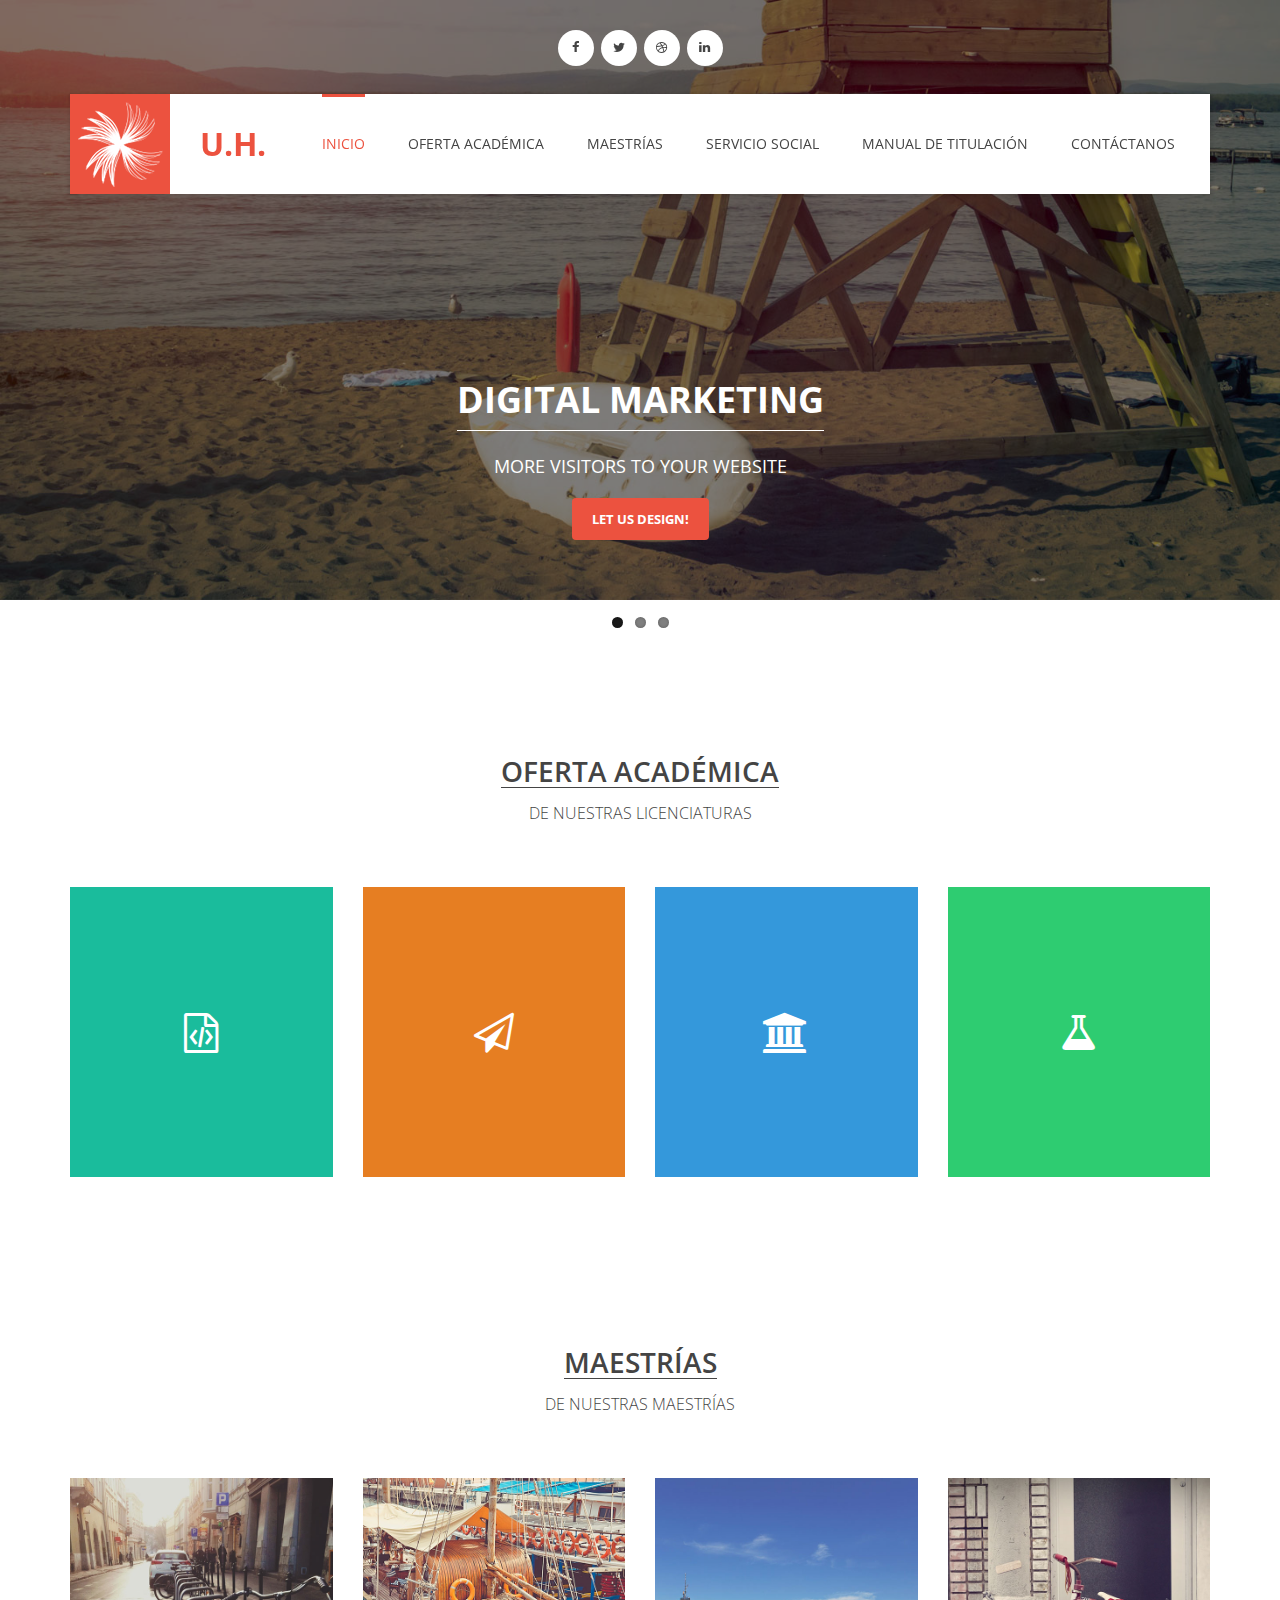
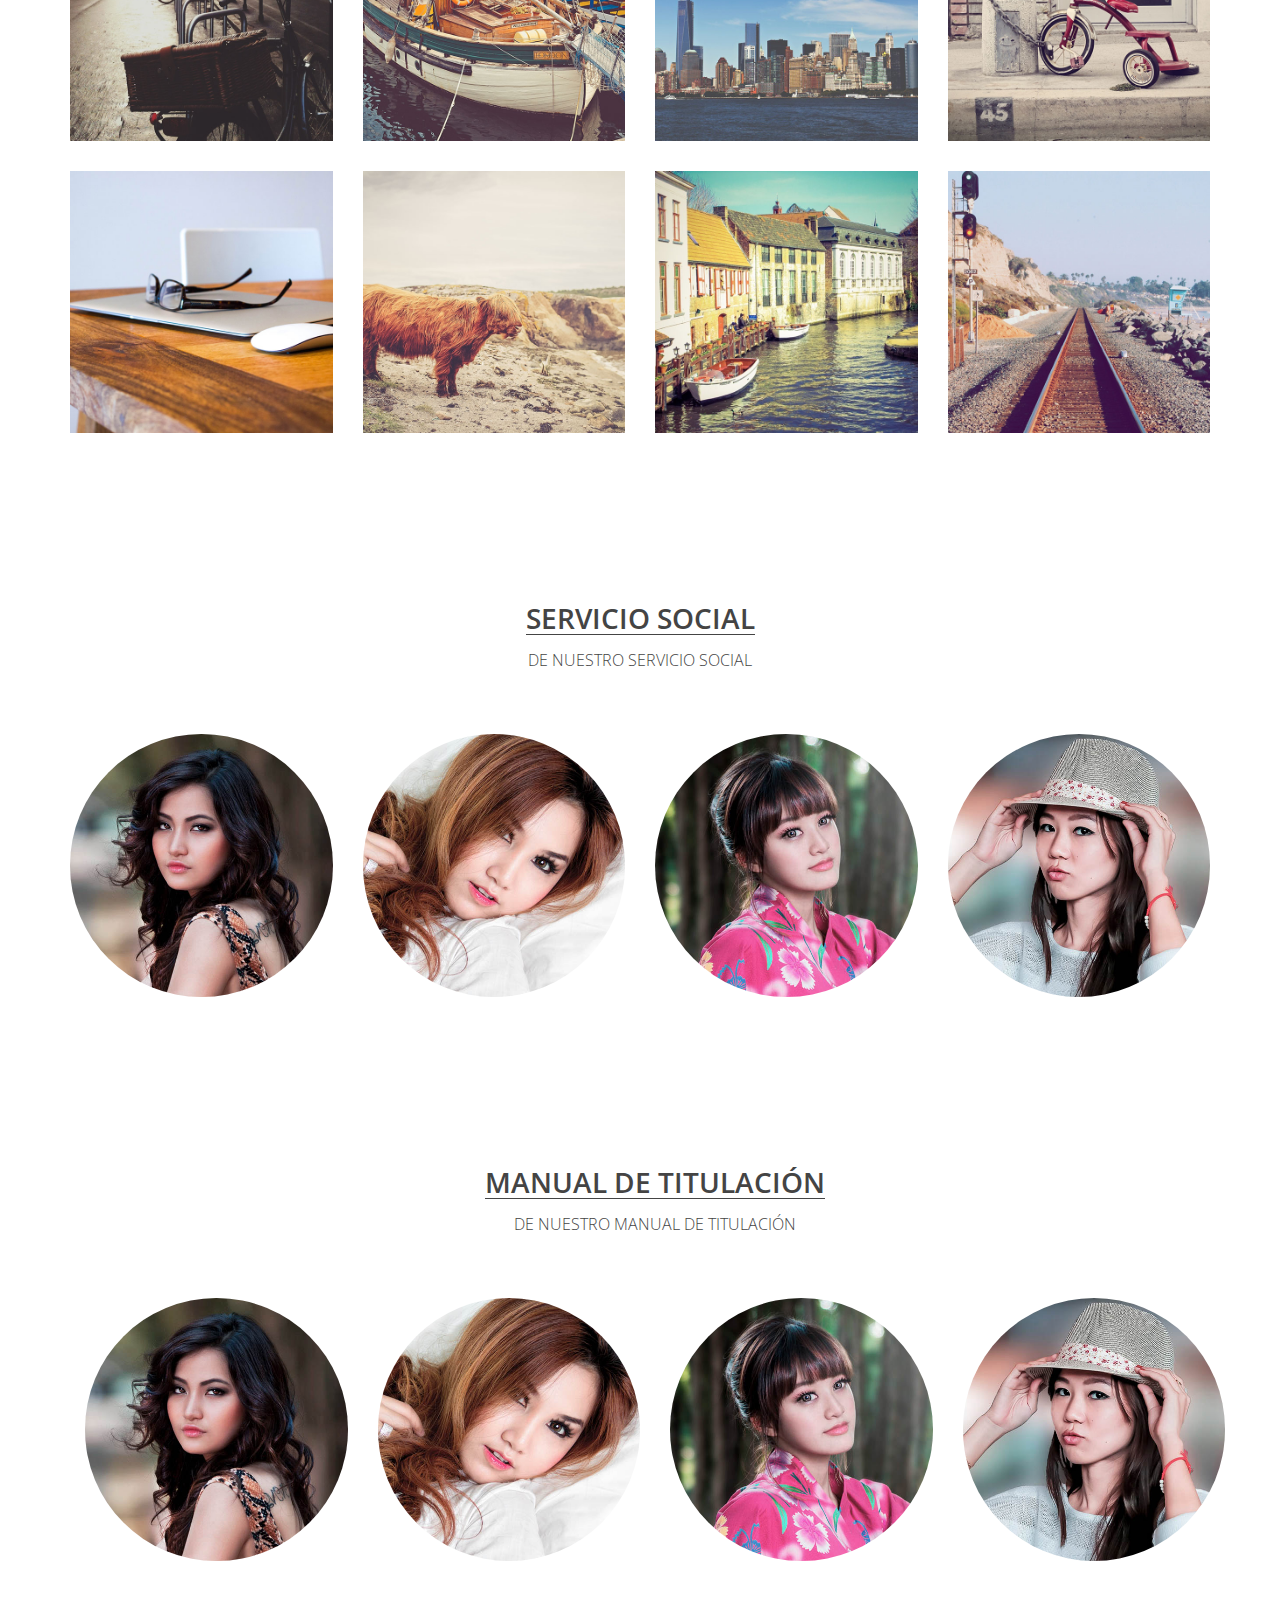
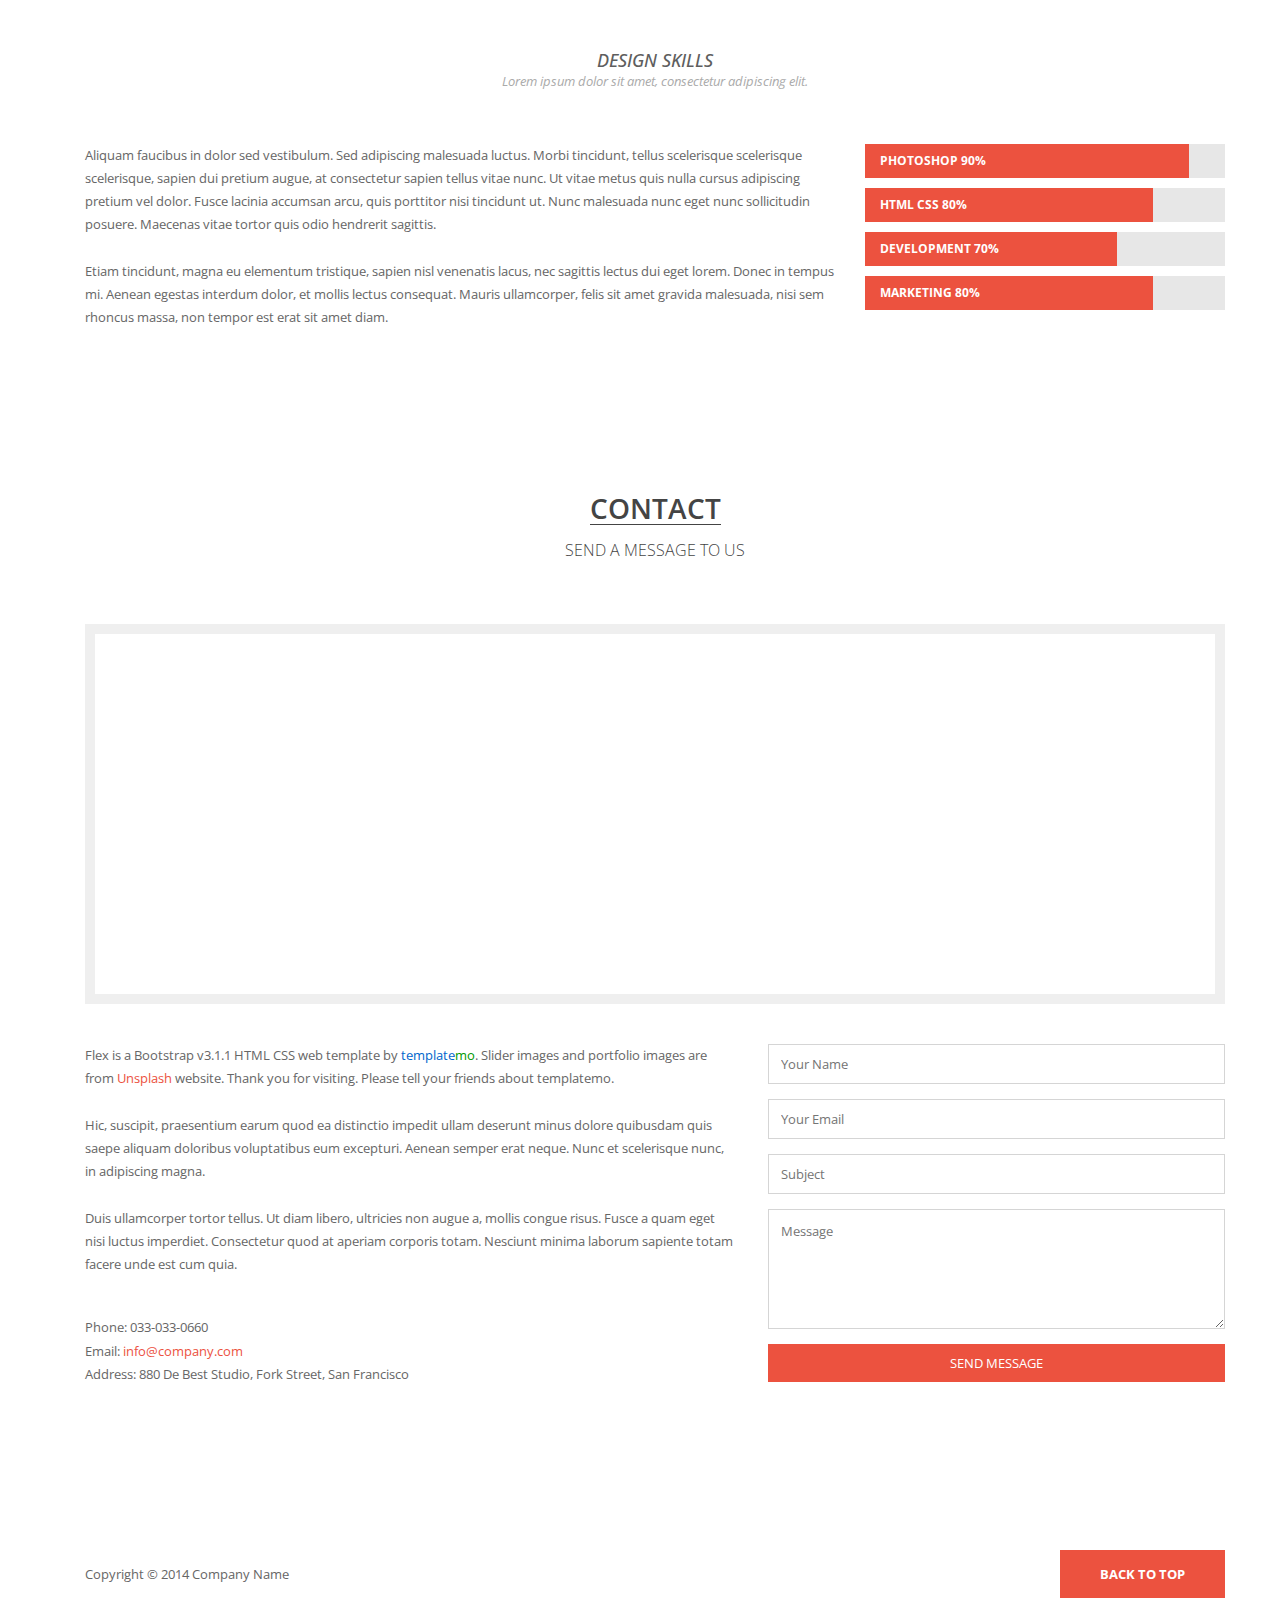
<file: index.html>
<!DOCTYPE html>
<!--[if lt IE 7]>      <html class="no-js lt-ie9 lt-ie8 lt-ie7"> <![endif]-->
<!--[if IE 7]>         <html class="no-js lt-ie9 lt-ie8"> <![endif]-->
<!--[if IE 8]>         <html class="no-js lt-ie9"> <![endif]-->
<!--[if gt IE 8]><!--> <html class="no-js"> <!--<![endif]-->
    <head>
        <meta charset="utf-8">
        <title>Universidad Hispano</title>
    	<meta name="description" content="">
        <meta name="viewport" content="width=device-width, initial-scale=1">
<!-- 
Flex Template 
http://www.templatemo.com/tm-406-flex
-->
        <link href='http://fonts.googleapis.com/css?family=Open+Sans:400,300,600,700,800' rel='stylesheet' type='text/css'>
        
        <link rel="stylesheet" href="css/bootstrap.min.css">
        <link rel="stylesheet" href="css/font-awesome.css">
        <link rel="stylesheet" href="css/animate.css">
        <link rel="stylesheet" href="css/templatemo_misc.css">
        <link rel="stylesheet" href="css/templatemo_style.css">

        <script src="js/vendor/modernizr-2.6.1-respond-1.1.0.min.js"></script>
    </head>
    <body>
        <!--[if lt IE 7]>
            <p class="chromeframe">You are using an outdated browser. <a href="http://browsehappy.com/">Upgrade your browser today</a> or <a href="http://www.google.com/chromeframe/?redirect=true">install Google Chrome Frame</a> to better experience this site.</p>
        <![endif]-->


        <div class="site-main" id="sTop">
            <div class="site-header">
                <div class="container">
                    <div class="row">
                        <div class="col-md-12 text-center">
                            <ul class="social-icons">
                                <li><a href="#" class="fa fa-facebook"></a></li>
                                <li><a href="#" class="fa fa-twitter"></a></li>
                                <li><a href="#" class="fa fa-dribbble"></a></li>
                                <li><a href="#" class="fa fa-linkedin"></a></li>
                            </ul>
                        </div> <!-- /.col-md-12 -->
                    </div> <!-- /.row -->
                </div> <!-- /.container -->
                <div class="main-header">
                    <div class="container">
                        <div id="menu-wrapper">
                            <div class="row">
                                <div class="logo-wrapper col-md-2 col-sm-2">
                                    <h1>
                                        <a href="#">U.H.</a>
                                    </h1>
                                </div> <!-- /.logo-wrapper -->
                                <div class="col-md-10 col-sm-10 main-menu text-right">
                                    <div class="toggle-menu visible-sm visible-xs"><i class="fa fa-bars"></i></div>
                                    <ul class="menu-first">
                                        <li class="active"><a href="#">Inicio</a></li>
                                        <li><a href="#services">Oferta académica</a></li>
                                        <li><a href="#portfolio">Maestrías</a></li>
                                        <li><a href="#our-team">Servicio Social</a></li>
                                        <li><a href="#mt">Manual de Titulación</a></li> 
                                        <li><a href="#contact">Contáctanos</a></li>                                 
                                    </ul>                                    
                                </div> <!-- /.main-menu -->
                            </div> <!-- /.row -->
                        </div> <!-- /#menu-wrapper -->                        
                    </div> <!-- /.container -->
                </div> <!-- /.main-header -->
            </div> <!-- /.site-header -->
            <div class="site-slider">
                <div class="slider">
                    <div class="flexslider">
                        <ul class="slides">
                            <li>
                                <div class="overlay"></div>
                                <img src="images/slide1.jpg" alt="">
                                <div class="slider-caption visible-md visible-lg">
                                    <h2>Digital Marketing</h2>
                                    <p>more visitors to your website</p>
                                    <a href="#" class="slider-btn">Let us design!</a>
                                </div>
                            </li>
                            <li>
                                <div class="overlay"></div>
                                <img src="images/slide2.jpg" alt="">
                                <div class="slider-caption visible-md visible-lg">
                                    <h2>Responsive HTML CSS</h2>
                                    <p>Download and use it for your site</p>
                                    <a href="#" class="slider-btn">Go to Portfolio</a>
                                </div>
                            </li>
                            <li>
                                <div class="overlay"></div>
                                <img src="images/slide3.jpg" alt="">
                                <div class="slider-caption visible-md visible-lg">
                                    <h2>Pro Level Design</h2>
                                    <p>High standard work</p>
                                    <a href="#" class="slider-btn">Mobile Website</a>
                                </div>
                            </li>
                        </ul>
                    </div> <!-- /.flexslider -->
                </div> <!-- /.slider -->
            </div> <!-- /.site-slider -->
        </div> <!-- /.site-main -->


        <div class="content-section" id="services">
            <div class="container">
                <div class="row">
                    <div class="heading-section col-md-12 text-center">
                        <h2>Oferta académica </h2>
                        <p>De nuestras licenciaturas</p>
                    </div> <!-- /.heading-section -->
                </div> <!-- /.row -->
                <div class="row">
                    <div class="col-md-3 col-sm-6">
                        <div class="service-item" id="service-1">
                            <div class="service-icon">
                                <i class="fa fa-file-code-o"></i>
                            </div> <!-- /.service-icon -->
                            <div class="service-content">
                                <div class="inner-service">
                                   <h3>Lic. en Derecho/h3>
                                   <p>Lorem ipsum dolor sit amet, consectetur adipisicing elit. Enim, assumenda, eveniet, consectetur, ex doloribus veniam asperiores incidunt mollitia placeat aniet.</p> 
                                </div>
                            </div> <!-- /.service-content -->
                        </div> <!-- /#service-1 -->
                    </div> <!-- /.col-md-3 -->
                    <div class="col-md-3 col-sm-6">
                        <div class="service-item" id="service-2">
                            <div class="service-icon">
                                <i class="fa fa-paper-plane-o"></i>
                            </div> <!-- /.service-icon -->
                            <div class="service-content">
                                <div class="inner-service">
                                   <h3>Lic. Pedagogíaa</h3>
                                   <p>Lorem ipsum dolor sit amet, consectetur adipisicing elit. Enim, assumenda, eveniet, consectetur, ex doloribus veniam asperiores incidunt mollitia placeat aniet.</p> 
                                </div>
                            </div> <!-- /.service-content -->
                        </div> <!-- /#service-1 -->
                    </div> <!-- /.col-md-3 -->
                    <div class="col-md-3 col-sm-6">
                        <div class="service-item" id="service-3">
                            <div class="service-icon">
                                <i class="fa fa-institution"></i>
                            </div> <!-- /.service-icon -->
                            <div class="service-content">
                                <div class="inner-service">
                                   <h3>lic. Psicología</h3>
                                   <p>We make HTML CSS templates that are responsive for any screen size on any device. Feel free to download and use our templates without restrictions.</p> 
                                </div>
                            </div> <!-- /.service-content -->
                        </div> <!-- /#service-1 -->
                    </div> <!-- /.col-md-3 -->
                    <div class="col-md-3 col-sm-6">
                        <div class="service-item" id="service-4">
                            <div class="service-icon">
                                <i class="fa fa-flask"></i>
                            </div> <!-- /.service-icon -->
                            <div class="service-content">
                                <div class="inner-service">
                                   <h3>Lic. Informática Administrativa</h3>
                                   <p>Lorem ipsum dolor sit amet, consectetur adipisicing elit. Enim, assumenda, eveniet, consectetur, ex doloribus veniam asperiores incidunt mollitia placeat aniet.</p> 
                                </div>
                            </div> <!-- /.service-content -->
                        </div> <!-- /#service-1 -->
                    </div> <!-- /.col-md-3 -->
                </div> <!-- /.row -->
            </div> <!-- /.container -->
        </div> <!-- /#services -->



        <div class="content-section" id="portfolio">
            <div class="container">
                <div class="row">
                    <div class="heading-section col-md-12 text-center">
                        <h2>Maestrías</h2>
                        <p>De nuestras maestrías</p>
                    </div> <!-- /.heading-section -->
                </div> <!-- /.row -->
                <div class="row">
                    <div class="portfolio-item col-md-3 col-sm-6">
                        <div class="portfolio-thumb">
                            <img src="images/gallery/p1.jpg" alt="">
                            <div class="portfolio-overlay">
                                <h3>Mtría. en Administración Educativa</h3>
                                <p>Asperiores commodi illo fuga perferendis dolore repellendus sapiente ipsum.</p>
                                <a href="images/gallery/p1.jpg" data-rel="lightbox" class="expand">
                                    <i class="fa fa-search"></i>
                                </a>
                            </div> <!-- /.portfolio-overlay -->
                        </div> <!-- /.portfolio-thumb -->
                    </div> <!-- /.portfolio-item -->
                    <div class="portfolio-item col-md-3 col-sm-6">
                        <div class="portfolio-thumb">
                            <img src="images/gallery/p2.jpg" alt="">
                            <div class="portfolio-overlay">
                                <h3>Maestría en Psicopedagogía</h3>
                                <p>Asperiores commodi illo fuga perferendis dolore repellendus sapiente ipsum.</p>
                                <a href="images/gallery/p2.jpg" data-rel="lightbox" class="expand">
                                    <i class="fa fa-search"></i>
                                </a>
                            </div> <!-- /.portfolio-overlay -->
                        </div> <!-- /.portfolio-thumb -->
                    </div> <!-- /.portfolio-item -->
                    <div class="portfolio-item col-md-3 col-sm-6">
                        <div class="portfolio-thumb">
                            <img src="images/gallery/p7.jpg" alt="">
                            <div class="portfolio-overlay">
                                <h3>Urban</h3>
                                <p>Asperiores commodi illo fuga perferendis dolore repellendus sapiente ipsum.</p>
                                <a href="images/gallery/p7.jpg" data-rel="lightbox" class="expand">
                                    <i class="fa fa-search"></i>
                                </a>
                            </div> <!-- /.portfolio-overlay -->
                        </div> <!-- /.portfolio-thumb -->
                    </div> <!-- /.portfolio-item -->
                    <div class="portfolio-item col-md-3 col-sm-6">
                        <div class="portfolio-thumb">
                            <img src="images/gallery/p8.jpg" alt="">
                            <div class="portfolio-overlay">
                                <h3>Cycling</h3>
                                <p>Asperiores commodi illo fuga perferendis dolore repellendus sapiente ipsum.</p>
                                <a href="images/gallery/p8.jpg" data-rel="lightbox" class="expand">
                                    <i class="fa fa-search"></i>
                                </a>
                            </div> <!-- /.portfolio-overlay -->
                        </div> <!-- /.portfolio-thumb -->
                    </div> <!-- /.portfolio-item -->
                    <div class="portfolio-item col-md-3 col-sm-6">
                        <div class="portfolio-thumb">
                            <img src="images/gallery/p3.jpg" alt="">
                            <div class="portfolio-overlay">
                                <h3>Digital Era</h3>
                                <p>Asperiores commodi illo fuga perferendis dolore repellendus sapiente ipsum.</p>
                                <a href="images/gallery/p3.jpg" data-rel="lightbox" class="expand">
                                    <i class="fa fa-search"></i>
                                </a>
                            </div> <!-- /.portfolio-overlay -->
                        </div> <!-- /.portfolio-thumb -->
                    </div> <!-- /.portfolio-item -->
                    <div class="portfolio-item col-md-3 col-sm-6">
                        <div class="portfolio-thumb">
                            <img src="images/gallery/p4.jpg" alt="">
                            <div class="portfolio-overlay">
                                <h3>Horizon</h3>
                                <p>Asperiores commodi illo fuga perferendis dolore repellendus sapiente ipsum.</p>
                                <a href="images/gallery/p4.jpg" data-rel="lightbox" class="expand">
                                    <i class="fa fa-search"></i>
                                </a>
                            </div> <!-- /.portfolio-overlay -->
                        </div> <!-- /.portfolio-thumb -->
                    </div> <!-- /.portfolio-item -->
                    <div class="portfolio-item col-md-3 col-sm-6">
                        <div class="portfolio-thumb">
                            <img src="images/gallery/p5.jpg" alt="">
                            <div class="portfolio-overlay">
                                <h3>Aquatic City</h3>
                                <p>Asperiores commodi illo fuga perferendis dolore repellendus sapiente ipsum.</p>
                                <a href="images/gallery/p5.jpg" data-rel="lightbox" class="expand">
                                    <i class="fa fa-search"></i>
                                </a>
                            </div> <!-- /.portfolio-overlay -->
                        </div> <!-- /.portfolio-thumb -->
                    </div> <!-- /.portfolio-item -->
                    <div class="portfolio-item col-md-3 col-sm-6">
                        <div class="portfolio-thumb">
                            <img src="images/gallery/p6.jpg" alt="">
                            <div class="portfolio-overlay">
                                <h3>New Path</h3>
                                <p>Asperiores commodi illo fuga perferendis dolore repellendus sapiente ipsum.</p>
                                <a href="images/gallery/p6.jpg" data-rel="lightbox" class="expand">
                                    <i class="fa fa-search"></i>
                                </a>
                            </div> <!-- /.portfolio-overlay -->
                        </div> <!-- /.portfolio-thumb -->
                    </div> <!-- /.portfolio-item -->
                </div> <!-- /.row -->
            </div> <!-- /.container -->
        </div> <!-- /#portfolio -->




        <div class="content-section" id="our-team">
            <div class="container">
                <div class="row">
                    <div class="heading-section col-md-12 text-center">
                        <h2>Servicio Social</h2>
                        <p>De nuestro Servicio Social</p>
                    </div> <!-- /.heading-section -->
                </div> <!-- /.row -->
                <div class="row">
                    <div class="team-member col-md-3 col-sm-6">
                        <div class="member-thumb">
                            <img src="images/member1.jpg" alt="">
                            <div class="team-overlay">
                                <h3>Tracy</h3>
                                <span>Designer</span>
                                <ul class="social">
                                    <li><a href="#" class="fa fa-facebook"></a></li>
                                    <li><a href="#" class="fa fa-twitter"></a></li>
                                    <li><a href="#" class="fa fa-linkedin"></a></li>
                                </ul>
                            </div> <!-- /.team-overlay -->
                        </div> <!-- /.member-thumb -->
                    </div> <!-- /.team-member -->
                    <div class="team-member col-md-3 col-sm-6">
                        <div class="member-thumb">
                            <img src="images/member2.jpg" alt="">
                            <div class="team-overlay">
                                <h3>Cindy</h3>
                                <span>Developer</span>
                                <ul class="social">
                                    <li><a href="#" class="fa fa-facebook"></a></li>
                                    <li><a href="#" class="fa fa-twitter"></a></li>
                                    <li><a href="#" class="fa fa-linkedin"></a></li>
                                </ul>
                            </div> <!-- /.team-overlay -->
                        </div> <!-- /.member-thumb -->
                    </div> <!-- /.team-member -->
                    <div class="team-member col-md-3 col-sm-6">
                        <div class="member-thumb">
                            <img src="images/member3.jpg" alt="">
                            <div class="team-overlay">
                                <h3>Mary</h3>
                                <span>Director</span>
                                <ul class="social">
                                    <li><a href="#" class="fa fa-facebook"></a></li>
                                    <li><a href="#" class="fa fa-twitter"></a></li>
                                    <li><a href="#" class="fa fa-linkedin"></a></li>
                                </ul>
                            </div> <!-- /.team-overlay -->
                        </div> <!-- /.member-thumb -->
                    </div> <!-- /.team-member -->
                    <div class="team-member col-md-3 col-sm-6">
                        <div class="member-thumb">
                            <img src="images/member4.jpg" alt="">
                            <div class="team-overlay">
                                <h3>Linda</h3>
                                <span>Chief Executive</span>
                                <ul class="social">
                                    <li><a href="#" class="fa fa-facebook"></a></li>
                                    <li><a href="#" class="fa fa-twitter"></a></li>
                                    <li><a href="#" class="fa fa-linkedin"></a></li>
                                </ul>
                            </div> <!-- /.team-overlay -->
                        </div> <!-- /.member-thumb -->
                    </div> <!-- /.team-member -->
                </div> <!-- /.row -->
				
				
<div class="content-section" id="mt">
            <div class="container">
                <div class="row">
                    <div class="heading-section col-md-12 text-center">
                        <h2>Manual de Titulación</h2>
                        <p>De nuestro Manual de Titulación</p>
                    </div> <!-- /.heading-section -->
                </div> <!-- /.row -->
                <div class="row">
                    <div class="team-member col-md-3 col-sm-6">
                        <div class="member-thumb">
                            <img src="images/member1.jpg" alt="">
                            <div class="team-overlay">
                                <h3>Tracy</h3>
                                <span>Designer</span>
                                <ul class="social">
                                    <li><a href="#" class="fa fa-facebook"></a></li>
                                    <li><a href="#" class="fa fa-twitter"></a></li>
                                    <li><a href="#" class="fa fa-linkedin"></a></li>
                                </ul>
                            </div> <!-- /.team-overlay -->
                        </div> <!-- /.member-thumb -->
                    </div> <!-- /.team-member -->
                    <div class="team-member col-md-3 col-sm-6">
                        <div class="member-thumb">
                            <img src="images/member2.jpg" alt="">
                            <div class="team-overlay">
                                <h3>Cindy</h3>
                                <span>Developer</span>
                                <ul class="social">
                                    <li><a href="#" class="fa fa-facebook"></a></li>
                                    <li><a href="#" class="fa fa-twitter"></a></li>
                                    <li><a href="#" class="fa fa-linkedin"></a></li>
                                </ul>
                            </div> <!-- /.team-overlay -->
                        </div> <!-- /.member-thumb -->
                    </div> <!-- /.team-member -->
                    <div class="team-member col-md-3 col-sm-6">
                        <div class="member-thumb">
                            <img src="images/member3.jpg" alt="">
                            <div class="team-overlay">
                                <h3>Mary</h3>
                                <span>Director</span>
                                <ul class="social">
                                    <li><a href="#" class="fa fa-facebook"></a></li>
                                    <li><a href="#" class="fa fa-twitter"></a></li>
                                    <li><a href="#" class="fa fa-linkedin"></a></li>
                                </ul>
                            </div> <!-- /.team-overlay -->
                        </div> <!-- /.member-thumb -->
                    </div> <!-- /.team-member -->
                    <div class="team-member col-md-3 col-sm-6">
                        <div class="member-thumb">
                            <img src="images/member4.jpg" alt="">
                            <div class="team-overlay">
                                <h3>Linda</h3>
                                <span>Chief Executive</span>
                                <ul class="social">
                                    <li><a href="#" class="fa fa-facebook"></a></li>
                                    <li><a href="#" class="fa fa-twitter"></a></li>
                                    <li><a href="#" class="fa fa-linkedin"></a></li>
                                </ul>
                            </div> <!-- /.team-overlay -->
                        </div> <!-- /.member-thumb -->
                    </div> <!-- /.team-member -->
                </div> <!-- /.row -->
				
				
				
				
				
				
				
                <div class="row">
                    <div class="col-md-12 text-center">
                        <div class="skills-heading">
                            <h3 class="skills-title">Design Skills</h3>
                            <p class="small-text">Lorem ipsum dolor sit amet, consectetur adipiscing elit.</p>
                        </div>
                    </div> <!-- /.col-md-12 -->
                </div> <!-- /.row -->
                <div class="row">
                    <div class="col-md-8 col-sm-6">
                        <p>Aliquam faucibus in dolor sed vestibulum. Sed adipiscing malesuada luctus. Morbi tincidunt, tellus scelerisque scelerisque scelerisque, sapien dui pretium augue, at consectetur sapien tellus vitae nunc. Ut vitae metus quis nulla cursus adipiscing pretium vel dolor. Fusce lacinia accumsan arcu, quis porttitor nisi tincidunt ut. Nunc malesuada nunc eget nunc sollicitudin posuere. Maecenas vitae tortor quis odio hendrerit sagittis.<br><br>
						Etiam tincidunt, magna eu elementum tristique, sapien nisl venenatis lacus, nec sagittis lectus dui eget lorem. Donec in tempus mi. Aenean egestas interdum dolor, et mollis lectus consequat. Mauris ullamcorper, felis sit amet gravida malesuada, nisi sem rhoncus massa, non tempor est erat sit amet diam.<!-- spacing for mobile viewing --><br><br>
						</p>
                    </div> <!-- /.col-md-8 -->
                    <div class="col-md-4 col-sm-6">
                        <ul class="progess-bars">
                            <li>
                                <div class="progress">
                                    <div class="progress-bar" role="progressbar" aria-valuenow="90" aria-valuemin="0" aria-valuemax="100" style="width: 90%;">Photoshop 90%</div>
                                </div>
                            </li>
                            <li>
                                <div class="progress">
                                    <div class="progress-bar" role="progressbar" aria-valuenow="80" aria-valuemin="0" aria-valuemax="100" style="width: 80%;">HTML CSS 80%</div>
                                </div>
                            </li>
                            <li>
                                <div class="progress">
                                    <div class="progress-bar" role="progressbar" aria-valuenow="70" aria-valuemin="0" aria-valuemax="100" style="width: 70%;">Development 70%</div>
                                </div>
                            </li>
                            <li>
                                <div class="progress">
                                    <div class="progress-bar" role="progressbar" aria-valuenow="80" aria-valuemin="0" aria-valuemax="100" style="width: 80%;">Marketing 80%</div>
                                </div>
                            </li>
                        </ul>
                    </div> <!-- /.col-md-4 -->
                </div> <!-- /.row -->
            </div> <!-- /.container -->
        </div> <!-- /#our-team -->

        <div class="content-section" id="contact">
            <div class="container">
                <div class="row">
                    <div class="heading-section col-md-12 text-center">
                        <h2>Contact</h2>
                        <p>Send a message to us</p>
                    </div> <!-- /.heading-section -->
                </div> <!-- /.row -->
                <div class="row">
                    <div class="col-md-12">
                       <div class="googlemap-wrapper">
                            <div id="map_canvas" class="map-canvas"></div>
                        </div> <!-- /.googlemap-wrapper -->
                    </div> <!-- /.col-md-12 -->
                </div> <!-- /.row -->
                <div class="row">
                    <div class="col-md-7 col-sm-6">
                        <p>Flex is a Bootstrap v3.1.1 HTML CSS web template by <span class="blue">template</span><span class="green">mo</span>. Slider images and portfolio images are from <a rel="nofollow" href="http://unsplash.com" target="_parent">Unsplash</a> website. Thank you for visiting. Please tell your friends about templatemo.<br><br>
                        Hic, suscipit, praesentium earum quod ea distinctio impedit ullam deserunt minus dolore quibusdam quis saepe aliquam doloribus voluptatibus eum excepturi. Aenean semper erat neque. Nunc et scelerisque nunc, in adipiscing magna.<br><br>
				    Duis ullamcorper tortor tellus. Ut diam libero, ultricies non augue a, mollis congue risus. Fusce a quam eget nisi luctus imperdiet. Consectetur quod at aperiam corporis totam. Nesciunt minima laborum sapiente totam facere unde est cum quia. 
                    	</p>
                        <ul class="contact-info">
                            <li>Phone: 033-033-0660</li>
                            <li>Email: <a href="mailto:info@company.com">info@company.com</a></li>
                            <li>Address: 880 De Best Studio, Fork Street, San Francisco</li>
                        </ul>
                        <!-- spacing for mobile viewing --><br><br>
                    </div> <!-- /.col-md-7 -->
                    <div class="col-md-5 col-sm-6">
                        <div class="contact-form">
                            <form method="post" name="contactform" id="contactform">
                                <p>
                                    <input name="name" type="text" id="name" placeholder="Your Name">
                                </p>
                                <p>
                                    <input name="email" type="text" id="email" placeholder="Your Email"> 
                                </p>
                                <p>
                                    <input name="subject" type="text" id="subject" placeholder="Subject"> 
                                </p>
                                <p>
                                    <textarea name="comments" id="comments" placeholder="Message"></textarea>    
                                </p>
                                <input type="submit" class="mainBtn" id="submit" value="Send Message">
                            </form>
                        </div> <!-- /.contact-form -->
                    </div> <!-- /.col-md-5 -->
                </div> <!-- /.row -->
            </div> <!-- /.container -->
        </div> <!-- /#contact -->
            
        <div id="footer">
            <div class="container">
                <div class="row">
                    <div class="col-md-8 col-xs-12 text-left">
                        <span>Copyright &copy; 2014 Company Name</span>
                  </div> <!-- /.text-center -->
                    <div class="col-md-4 hidden-xs text-right">
                        <a href="#top" id="go-top">Back to top</a>
                    </div> <!-- /.text-center -->
                </div> <!-- /.row -->
            </div> <!-- /.container -->
        </div> <!-- /#footer -->
        
        <script src="js/vendor/jquery-1.11.0.min.js"></script>
        <script>window.jQuery || document.write('<script src="js/vendor/jquery-1.11.0.min.js"><\/script>')</script>
        <script src="js/bootstrap.js"></script>
        <script src="js/plugins.js"></script>
        <script src="js/main.js"></script>

        <!-- Google Map -->
        <script src="http://maps.google.com/maps/api/js?sensor=true"></script>
        <script src="js/vendor/jquery.gmap3.min.js"></script>
        
        <!-- Google Map Init-->
        <script type="text/javascript">
            jQuery(function($){
                $('#map_canvas').gmap3({
                    marker:{
                        address: '37.769725, -122.462154' 
                    },
                        map:{
                        options:{
                        zoom: 15,
                        scrollwheel: false,
                        streetViewControl : true
                        }
                    }
                });

                /* Simulate hover on iPad
                 * http://stackoverflow.com/questions/2851663/how-do-i-simulate-a-hover-with-a-touch-in-touch-enabled-browsers
                 --------------------------------------------------------------------------------------------------------------*/ 
                $('body').bind('touchstart', function() {});
            });
        </script>
        <!-- templatemo 406 flex -->
    </body>
</html>
</file>
<file: css/templatemo_style.css>
/* 

Flex Template 

http://www.templatemo.com/tm-406-flex

*/

html, body, div, span, applet, object, iframe, h1, h2, h3, h4, h5, h6, p, blockquote, pre, a, abbr, acronym, address, big, cite, code, del, dfn, em, img, ins, kbd, q, s, samp, small, strike, strong, sub, sup, tt, var, b, u, i, center, dl, dt, dd, ol, ul, li, fieldset, form, label, legend, table, caption, tbody, tfoot, thead, tr, th, td, article, aside, canvas, details, embed, figure, figcaption, footer, header, hgroup, menu, nav, output, ruby, section, summary, time, mark, audio, video {
  margin: 0;
  padding: 0;
  border: 0;
  font-size: 100%;
  vertical-align: baseline;
}

body {
  line-height: 1;
}

.blue {
	color: #06C;
}

.green {
	color: #090;
}

ol,
ul {
  list-style: none;
}

blockquote,
q {
  quotes: none;
}

blockquote:before,
blockquote:after {
  content: '';
  content: none;
}

table {
  border-collapse: collapse;
  border-spacing: 0;
}

html {
  font-size: 100%;
  -webkit-text-size-adjust: 100%;
  -ms-text-size-adjust: 100%;
}

a:focus {
  outline: none;
  text-decoration: none;
}

a:active {
  text-decoration: none;
}

article,
aside,
details,
figcaption,
figure,
footer,
header,
hgroup,
nav,
section,
img {
  display: block;
}

audio,
canvas,
video {
  display: inline-block;
  *display: inline;
  *zoom: 1;
}

audio:not([controls]) {
  display: none;
}

sub,
sup {
  line-height: 0;
  position: relative;
  vertical-align: baseline;
}

sup {
  top: -.5em;
}

sub {
  bottom: -.25em;
}

img {
  border: 0;
  -ms-interpolation-mode: bicubic;
}

button,
input,
select,
textarea {
  font-size: 100%;
  margin: 0;
  vertical-align: baseline;
  *vertical-align: middle;
}

button,
input {
  line-height: normal;
  *overflow: visible;
}

button::-moz-focus-inner,
input::-moz-focus-inner {
  border: 0;
  padding: 0;
}

button,
input[type="button"],
input[type="reset"],
input[type="submit"] {
  cursor: pointer;
  -webkit-appearance: button;
}

input[type="search"] {
  -webkit-appearance: textfield;
  -webkit-box-sizing: content-box;
  -moz-box-sizing: content-box;
  box-sizing: content-box;
}

input[type="search"]:-webkit-search-decoration {
  -webkit-appearance: none;
}

textarea {
  overflow: auto;
  vertical-align: top;
}

body {
  font-family: "Open Sans", Arial, sans-serif;
  font-size: .83em;
  line-height: 1.75;
  color: #666666;
  background-color: white;
  text-rendering: optimizeLegibility;
  overflow-x: hidden;
}

a {
  color: #ec523f;
  text-decoration: none;
  -webkit-transition: all 200ms ease-in-out;
  -moz-transition: all 200ms ease-in-out;
  transition: all 200ms ease-in-out;
}
a:hover {
  color: black;
  text-decoration: none;
}

h1, h2, h3, h4, h5, h6 {
  font-family: "Open Sans", Arial, sans-serif;
  color: #444444;
}

*, *:before, *:after {
  -moz-box-sizing: border-box;
  -webkit-box-sizing: border-box;
  box-sizing: border-box;
}

button,
input,
select,
textarea {
  border: 1px solid #d5d5d5;
  outline: 0;
  padding: 10px 12px;
  color: #666666;
}
button:focus,
input:focus,
select:focus,
textarea:focus {
  border-color: #666666;
}

.text-right {
  text-align: right;
}

.text-left {
  text-align: left;
}

.text-center {
  text-align: center;
}

.main-btn {
  color: white;
  border: 1px solid white;
  padding: 12px 20px;
  text-transform: uppercase;
  font-weight: 700;
  display: inline-block;
}

hr {
  display: block;
  height: 1px;
  border: 0;
  border-top: 1px solid #e2e2e2;
  margin: 40px 0;
}

.site-header ul.social-icons {
  position: relative;
  z-index: 11;
  margin: 30px 0;
}
.site-header ul.social-icons li {
  display: inline-block;
  margin: 0 2px;
}
.site-header ul.social-icons li a {
  width: 36px;
  height: 36px;
  background-color: white;
  color: #444444;
  text-align: center;
  line-height: 36px;
  border-radius: 18px;
  -webkit-border-radius: 18px;
  -moz-border-radius: 18px;
}

.main-header {
  position: fixed;
  width: 100%;
  margin: 0 auto;
  z-index: 1000;
  top: 94px;
  -webkit-transition: all 150ms ease-in-out;
  -moz-transition: all 150ms ease-in-out;
  transition: all 150ms ease-in-out;
}

.scrolled {
  position: fixed;
  left: 0;
  top: 0;
  -webkit-transition: all 150ms ease-in-out;
  -moz-transition: all 150ms ease-in-out;
  transition: all 150ms ease-in-out;
}

#menu-wrapper {
  background-color: white;
  overflow: hidden;
  -moz-box-shadow: 1px 1px 3px 2px rgba(0, 0, 0, 0.07);
  -webkit-box-shadow: 1px 1px 3px 2px rgba(0, 0, 0, 0.07);
  box-shadow: 1px 1px 3px 2px rgba(0, 0, 0, 0.07);
}

.logo-wrapper {
  background: url(../images/logo.png) no-repeat;
  height: 100px;
  background-position: 15px;
}
.logo-wrapper a {
  display: inline-block;
  overflow: hidden;
  padding-left: 130px;
  line-height: 100px;
  text-transform: uppercase;
  color: #ec523f;
  font-size: 32px;
  font-weight: 700;
}

.main-menu ul li {
  display: inline-block;
  margin: 0 20px;
}
.main-menu ul li:last-child {
  margin-right: 35px;
}
.main-menu ul li a {
  text-transform: uppercase;
  font-size: 14px;
  color: #444444;
  line-height: 100px;
  padding-top: 37px;
}
.main-menu ul li.active a {
  border-top: 3px solid #ec523f;
  color: #ec523f;
}

.toggle-menu {
  width: 36px;
  height: 36px;
  float: right;
  margin-top: 33px;
  margin-right: 30px;
  text-align: center;
  line-height: 36px;
  font-size: 14px;
  background: #EC523F;
  display: inline-block;
  color: white;
  cursor:pointer;
}

/*.menu-responsive {
  display: none;
  background-color: rgba(50, 50, 50, 0.88);
}
.menu-responsive ul li {
  padding: 5px 0px 5px 25px;
}
.menu-responsive ul li a {
  display: block;
  color: white;
  text-transform: uppercase;
  font-size: 14px;
}
.menu-responsive ul li.active a {
  color: #ec523f;
}*/

.flexslider {
  position: relative;
  top: -96px;
}
.flexslider .overlay {
  position: absolute;
  top: 0;
  left: 0;
  z-index: 8;
  background: rgba(0, 0, 0, 0.5);
  width: 100%;
  height: 100%;
}
.flexslider .slider-caption {
  position: absolute;
  z-index: 9;
  width: 100%;
  text-align: center;
  top: 380px;
  left: 0;
}
.flexslider .slider-caption h2 {
  color: white;
  text-transform: uppercase;
  font-size: 36px;
  font-weight: 700;
  border-bottom: 1px solid white;
  padding-bottom: 10px;
  display: inline-block;
}
.flexslider .slider-caption p {
  color: white;
  text-transform: uppercase;
  font-size: 18px;
  margin-top: 20px;
  margin-bottom: 26px;
  display: block;
}
.flexslider .slider-caption a.slider-btn {
  color: white;
  background-color: #ec523f;
  padding: 12px 20px;
  border-radius: 4px;
  text-transform: uppercase;
  font-weight: 700;
}
@media screen and (min-width: 989px) {
  .flexslider .slider-caption {
    top: 230px;
  }
}
@media screen and (min-width: 1200px) {
  .flexslider .slider-caption {
    top: 380px;
  }
}
@media screen and (max-width: 1199px) {
  .main-menu ul li {
    margin-left: 15px;
    margin-right: 15px;
  }
  .main-menu ul li:last-child {
    margin-right: 30px;
  }
}
@media screen and (max-width: 991px) {
  .logo-wrapper { 
    background-size: contain;     
  }
  .logo-wrapper{
    height: 50px;
  }
  .logo-wrapper a {
    line-height: 50px;
    padding-left: 70px;
  }
  .toggle-menu {
    margin-top: 7px;
    margin-right: 10px;
  }
  .main-menu ul li {
    display: block;
  }
  .menu-first.show {
    /*opacity: 1;*/
    /*height: auto;  */  
    margin-top: 10px;
    display: block;
    /*transition: opacity 1s, height 0;*/
  }
  .menu-first {
    float: right;
    overflow: auto;
    width: 100%;  
    display: none;  
    /*opacity: 1;  */  
    /*height: 0;  */  
    /*background: rgba(50, 50, 50, 0.88);*/
    /*transition: opacity 1s, height 0 1s; */
    /*transition: all 0.3s ease;    */
  }
  .main-menu ul li a {
    line-height: 40px;
    padding-top: 10px;   
  }
  .main-menu ul li.active a {
    border-top: none;
  }
  .main-menu ul li:last-child { margin-right: 20px; }
}
@media screen and (max-width: 767px) {
  .main-header {
    top: 0;
  }
  .site-header {
    margin-top: 40px;
  }
  .logo-wrapper {
    float: left;
  }
  .menu-first {
    margin-top: 0;
  }
  .flexslider {
    margin-top: 80px;
  }
}

@media screen and (max-height: 500px) {
  .menu-first.show {
    max-height: 250px;
    padding-right: 15px;
  }
}

.content-section {
  margin-top: 80px;
  padding-top: 60px;
}

.heading-section {
  margin-bottom: 60px;
}
.heading-section h2 {
  font-size: 28px;
  font-weight: 600;
  text-transform: uppercase;
  border-bottom: 1px solid #444444;
  display: inline-block;
}
.heading-section p {
  color: #444444;
  font-size: 16px;
  font-weight: 300;
  text-transform: uppercase;
  margin-top: 10px;
}

.small-text {
  color: #aaaaaa;
}

.space-fixed {
  width: 100%;
  height: 130px;
  overflow: hidden;
  position: relative;
}

.content-section#services {
  margin-top: 0px;
}

.service-item {
  position: relative;
  color: white;
  text-align: center;
  margin-bottom: 30px;
}

.service-item a {
	color: #ffff66;
}

.service-item a:hover {
	color: black;
}

.service-item .service-icon {
  font-size: 3em;
  padding: 110px 0;
}
.service-item .service-content {
  padding: 10px;
  position: absolute;
  top: 0;
  left: 0;
  width: 100%;
  height: 100%;
  opacity: 0;
  visibility: hidden;
  -webkit-transition: all 200ms ease-in-out;
  -moz-transition: all 200ms ease-in-out;
  transition: all 200ms ease-in-out;
}
.service-item .service-content .inner-service {
  padding: 20px;
}
.service-item .service-content h3 {
  font-size: 18px;
  text-transform: uppercase;
  color: white;
  display: inline-block;
  padding-bottom: 10px;
  border-bottom: 1px solid white;
  margin-bottom: 15px;
}
.service-item:hover .service-icon {
  opacity: 0;
  visibility: hidden;
}
.service-item:hover .service-content {
  opacity: 1;
  visibility: visible;
}

#service-1 {
  background-color: #1abc9c;
}

#service-2 {
  background-color: #e67e22;
}

#service-3 {
  background-color: #3498db;
}

#service-4 {
  background-color: #2ecc71;
}

.portfolio-item {
  margin-bottom: 30px;
}
.portfolio-item .portfolio-thumb {
  position: relative;
  overflow: hidden;
}
.portfolio-item .portfolio-thumb img {
  width: 100%;
}
.portfolio-item .portfolio-thumb .portfolio-overlay {
  background-color: #ec523f;
  position: absolute;
  width: 100%;
  height: 100%;
  top: 0;
  left: 0;
  padding: 25px;
  text-align: center;
  color: white;
  opacity: 0;
  visibility: hidden;
  -webkit-transition: all 200ms ease-in-out;
  -moz-transition: all 200ms ease-in-out;
  transition: all 200ms ease-in-out;
}
.portfolio-item .portfolio-thumb .portfolio-overlay h3 {
  font-size: 18px;
  text-transform: uppercase;
  color: white;
  padding-bottom: 10px;
  margin-bottom: 10px;
  display: inline-block;
  border-bottom: 1px solid white;
}
.portfolio-item .portfolio-thumb .portfolio-overlay a.expand {
  margin-top: 15px;
  width: 36px;
  height: 36px;
  border-radius: 18px;
  -webkit-border-radius: 18px;
  -moz-border-radius: 18px;
  background-color: white;
  display: inline-block;
  text-align: center;
}
.portfolio-item .portfolio-thumb .portfolio-overlay a.expand i {
  line-height: 36px;
}
.portfolio-item .portfolio-thumb:hover .portfolio-overlay {
  opacity: 1;
  visibility: visible;
}

.team-member {
  margin-bottom: 30px;
}
.team-member .member-thumb {
  position: relative;
  overflow: hidden;
  border-radius: 50%;
  -webkit-border-radius: 50%;
  -moz-border-radius: 50%;
}
.team-member .member-thumb img {
  width: 100%;
}
.team-member .member-thumb .team-overlay {
  position: absolute;
  width: 100%;
  height: 100%;
  border-radius: 50%;
  -webkit-border-radius: 50%;
  -moz-border-radius: 50%;
  text-align: center;
  top: 0;
  left: 0;
  background-color: #ec523f;
  color: white;
  opacity: 0;
  visibility: hidden;
  -webkit-transition: all 200ms ease-in-out;
  -moz-transition: all 200ms ease-in-out;
  transition: all 200ms ease-in-out;
}
.team-member .member-thumb .team-overlay h3 {
  font-size: 18px;
  text-transform: uppercase;
  color: white;
  display: inline-block;
  padding-bottom: 10px;
  border-bottom: 1px solid white;
  margin-top: 64px;
}
.team-member .member-thumb .team-overlay span {
  text-transform: uppercase;
  font-weight: 300;
  margin-top: 10px;
  display: block;
}
.team-member .member-thumb .team-overlay ul.social {
  display: block;
  margin-top: 20px;
}
.team-member .member-thumb .team-overlay ul.social li {
  display: inline-block;
}
.team-member .member-thumb .team-overlay ul.social li a {
  width: 36px;
  height: 36px;
  background-color: white;
  line-height: 40px;
  color: #ec523f;
  border-radius: 18px;
  -webkit-border-radius: 18px;
  -moz-border-radius: 18px;
}
.team-member .member-thumb:hover .team-overlay {
  opacity: 1;
  visibility: visible;
}

.skills-heading {
  margin-top: 60px;
  margin-bottom: 50px;
}
.skills-heading h3.skills-title {
  font-style: italic;
  font-size: 18px;
  text-transform: uppercase;
  color: #5e5e5e;
}
.skills-heading .small-text {
  font-style: italic;
}

.progress {
  height: 34px;
  box-shadow: none;
  border-radius: 0;
  background-color: #e7e7e7;
  margin-bottom: 10px;
}

.progress-bar {
  line-height: 34px;
  text-align: left;
  padding-left: 15px;
  text-transform: uppercase;
  font-weight: 700;
  background-color: #ec523f;
  box-shadow: none;
}

.googlemap-wrapper {
  height: 380px;
  margin-bottom: 40px;
}

.map-canvas {
  height: 380px;
  border: 10px solid #efefef;
}

.contact-info {
  margin-top: 40px;
}

.contact-form input {
  width: 100%;
  margin-bottom: 15px;
}
.contact-form textarea {
  width: 100%;
  max-width: 100%;
  height: 120px;
}
.contact-form .mainBtn {
  margin-top: 15px;
  color: white;
  background-color: #ec523f;
  text-transform: uppercase;
  border: 0;
}

#go-top {
  background-color: #ec523f;
  color: white;
  padding: 15px 40px;
  text-transform: uppercase;
  font-weight: 700;
}

#footer {
  margin-top: 130px;
}

/*
body, p, div, h1, h2, h3, h4, h5, h6 {
	font-family: "Open Sans", Arial, Verdana, Geneva, sans-serif;
   	font-style: normal;
}
*/
</file>
<file: css/templatemo_misc.css>
/*
 * jQuery FlexSlider v2.2.0
 * http://www.woothemes.com/flexslider/
 *
 * Copyright 2012 WooThemes
 * Free to use under the GPLv2 license.
 * http://www.gnu.org/licenses/gpl-2.0.html
 *
 * Contributing author: Tyler Smith (@mbmufffin)
 */
/* Browser Resets
*********************************/
.flex-container a:active,
.flexslider a:active,
.flex-container a:focus,
.flexslider a:focus {
  outline: none;
}

.slides,
.flex-control-nav,
.flex-direction-nav {
  margin: 0;
  padding: 0;
  list-style: none;
}

/* Icon Fonts
*********************************/
/* Font-face Icons */
@font-face {
  font-family: 'flexslider-icon';
  src: url("../fonts/flexslider-icon.eot");
  src: url("../fonts/flexslider-icon.eot?#iefix") format("embedded-opentype"), url("../fonts/flexslider-icon.woff") format("woff"), url("../fonts/flexslider-icon.ttf") format("truetype"), url("../fonts/flexslider-icon.svg#flexslider-icon") format("svg");
  font-weight: normal;
  font-style: normal;
}
/* FlexSlider Necessary Styles
*********************************/
.flexslider {
  margin: 0;
  padding: 0;
}

.flexslider .slides > li {
  display: none;
  -webkit-backface-visibility: hidden;
}

/* Hide the slides before the JS is loaded. Avoids image jumping */
.flexslider .slides img {
  width: 100%;
  display: block;
}

.flex-pauseplay span {
  text-transform: capitalize;
}

/* Clearfix for the .slides element */
.slides:after {
  content: "\0020";
  display: block;
  clear: both;
  visibility: hidden;
  line-height: 0;
  height: 0;
}

html[xmlns] .slides {
  display: block;
}

* html .slides {
  height: 1%;
}

/* No JavaScript Fallback */
/* If you are not using another script, such as Modernizr, make sure you
 * include js that eliminates this class on page load */
.no-js .slides > li:first-child {
  display: block;
}

/* FlexSlider Default Theme
*********************************/
.flexslider {
  margin: 0 0;
  background: #eee;
  position: relative;
  zoom: 1;
}

.flex-viewport {
  max-height: 2000px;
  -webkit-transition: all 1s ease;
  -moz-transition: all 1s ease;
  -o-transition: all 1s ease;
  transition: all 1s ease;
}

.loading .flex-viewport {
  max-height: 300px;
}

.flexslider .slides {
  zoom: 1;
}

.carousel li {
  margin-right: 5px;
}

/* Direction Nav */
.flex-direction-nav {
  *height: 0;
}

.flex-direction-nav a {
  display: block;
  width: 40px;
  height: 40px;
  margin: -20px 0 0;
  position: absolute;
  top: 50%;
  z-index: 10;
  overflow: hidden;
  opacity: 0;
  cursor: pointer;
  color: rgba(0, 0, 0, 0.8);
  text-shadow: 1px 1px 0 rgba(255, 255, 255, 0.3);
  -webkit-transition: all .3s ease;
  -moz-transition: all .3s ease;
  transition: all .3s ease;
}

.flex-direction-nav .flex-prev {
  left: -50px;
}

.flex-direction-nav .flex-next {
  right: -50px;
  text-align: right;
}

.flexslider:hover .flex-prev {
  opacity: 0.7;
  left: 10px;
}

.flexslider:hover .flex-next {
  opacity: 0.7;
  right: 10px;
}

.flexslider:hover .flex-next:hover, .flexslider:hover .flex-prev:hover {
  opacity: 1;
}

.flex-direction-nav .flex-disabled {
  opacity: 0 !important;
  filter: alpha(opacity=0);
  cursor: default;
}

.flex-direction-nav a:before {
  font-family: "flexslider-icon";
  font-size: 40px;
  display: inline-block;
  content: '\f001';
}

.flex-direction-nav a.flex-next:before {
  content: '\f002';
}

/* Pause/Play */
.flex-pauseplay a {
  display: block;
  width: 20px;
  height: 20px;
  position: absolute;
  bottom: 5px;
  left: 10px;
  opacity: 0.8;
  z-index: 10;
  overflow: hidden;
  cursor: pointer;
  color: #000;
}

.flex-pauseplay a:before {
  font-family: "flexslider-icon";
  font-size: 20px;
  display: inline-block;
  content: '\f004';
}

.flex-pauseplay a:hover {
  opacity: 1;
}

.flex-pauseplay a.flex-play:before {
  content: '\f003';
}

/* Control Nav */
.flex-control-nav {
  width: 100%;
  position: absolute;
  bottom: -40px;
  text-align: center;
}

.flex-control-nav li {
  margin: 0 6px;
  display: inline-block;
  zoom: 1;
  *display: inline;
}

.flex-control-paging li a {
  width: 11px;
  height: 11px;
  display: block;
  background: #666;
  background: rgba(0, 0, 0, 0.5);
  cursor: pointer;
  text-indent: -9999px;
  -webkit-border-radius: 20px;
  -moz-border-radius: 20px;
  -o-border-radius: 20px;
  border-radius: 20px;
  -webkit-box-shadow: inset 0 0 3px rgba(0, 0, 0, 0.3);
  -moz-box-shadow: inset 0 0 3px rgba(0, 0, 0, 0.3);
  -o-box-shadow: inset 0 0 3px rgba(0, 0, 0, 0.3);
  box-shadow: inset 0 0 3px rgba(0, 0, 0, 0.3);
}

.flex-control-paging li a:hover {
  background: #333;
  background: rgba(0, 0, 0, 0.7);
}

.flex-control-paging li a.flex-active {
  background: #000;
  background: rgba(0, 0, 0, 0.9);
  cursor: default;
}

.flex-control-thumbs {
  margin: 5px 0 0;
  position: static;
  overflow: hidden;
}

.flex-control-thumbs li {
  width: 25%;
  float: left;
  margin: 0;
}

.flex-control-thumbs img {
  width: 100%;
  display: block;
  opacity: .7;
  cursor: pointer;
}

.flex-control-thumbs img:hover {
  opacity: 1;
}

.flex-control-thumbs .flex-active {
  opacity: 1;
  cursor: default;
}

@media screen and (max-width: 860px) {
  .flex-direction-nav .flex-prev {
    opacity: 1;
    left: 10px;
  }

  .flex-direction-nav .flex-next {
    opacity: 1;
    right: 10px;
  }
}
#lightbox {
  cursor: pointer;
  position: fixed;
  width: 100%;
  height: 100%;
  top: 0;
  left: 0;
  background: black;
  /* IE Fallback (Solid Colour) */
  background: url([data-uri]);
  background: rgba(0, 0, 0, 0.7);
  -webkit-filter: none !important;
}

#lightbox img {
  display: block;
  position: absolute;
  border: 5px solid #fff;
  box-shadow: 0 0 20px #000;
  border-radius: 1px;
}

body.blurred > * {
  -webkit-filter: blur(2px);
  -webkit-transform: translate3d(0, 0, 0);
}

.lightbox-loading {
  background: url(../images/loading.gif) center center no-repeat;
  width: 31px;
  height: 31px;
  margin: -16px 0 0 -16px;
  position: absolute;
  top: 48%;
  left: 50%;
}

.lightbox-caption {
  display: none;
  position: absolute;
  left: 0;
  bottom: 0;
  width: 100%;
  text-align: center;
  z-index: 1000;
  background: #000;
  background: rgba(0, 0, 0, 0.7);
}

.lightbox-caption p {
  margin: 0 auto;
  max-width: 70%;
  display: inline-block;
  *display: inline;
  *zoom: 1;
  padding: 10px;
  color: #fff;
  font-size: 12px;
  line-height: 18px;
}

.lightbox-button {
  position: absolute;
  z-index: 9999;
  background: no-repeat center center;
  width: 32px;
  height: 32px;
  opacity: 0.4;
  -webkit-transition: all 0.3s;
  -moz-transition: all 0.3s;
  -ms-transition: all 0.3s;
  transition: all 0.3s;
}

.lightbox-button:hover,
.lightbox-button:focus {
  opacity: 1;
  -webkit-transform: scale(1.4);
  -moz-transform: scale(1.4);
  -ms-transform: scale(1.4);
  transform: scale(1.4);
}

.lightbox-close {
  right: 10px;
  top: 10px;
  background-image: url("../images/close.png");
}

.lightbox-next {
  right: 10px;
  top: 48%;
  background-image: url("../images/next.png");
}

.lightbox-previous {
  left: 10px;
  top: 48%;
  background-image: url("../images/previous.png");
}
</file>
